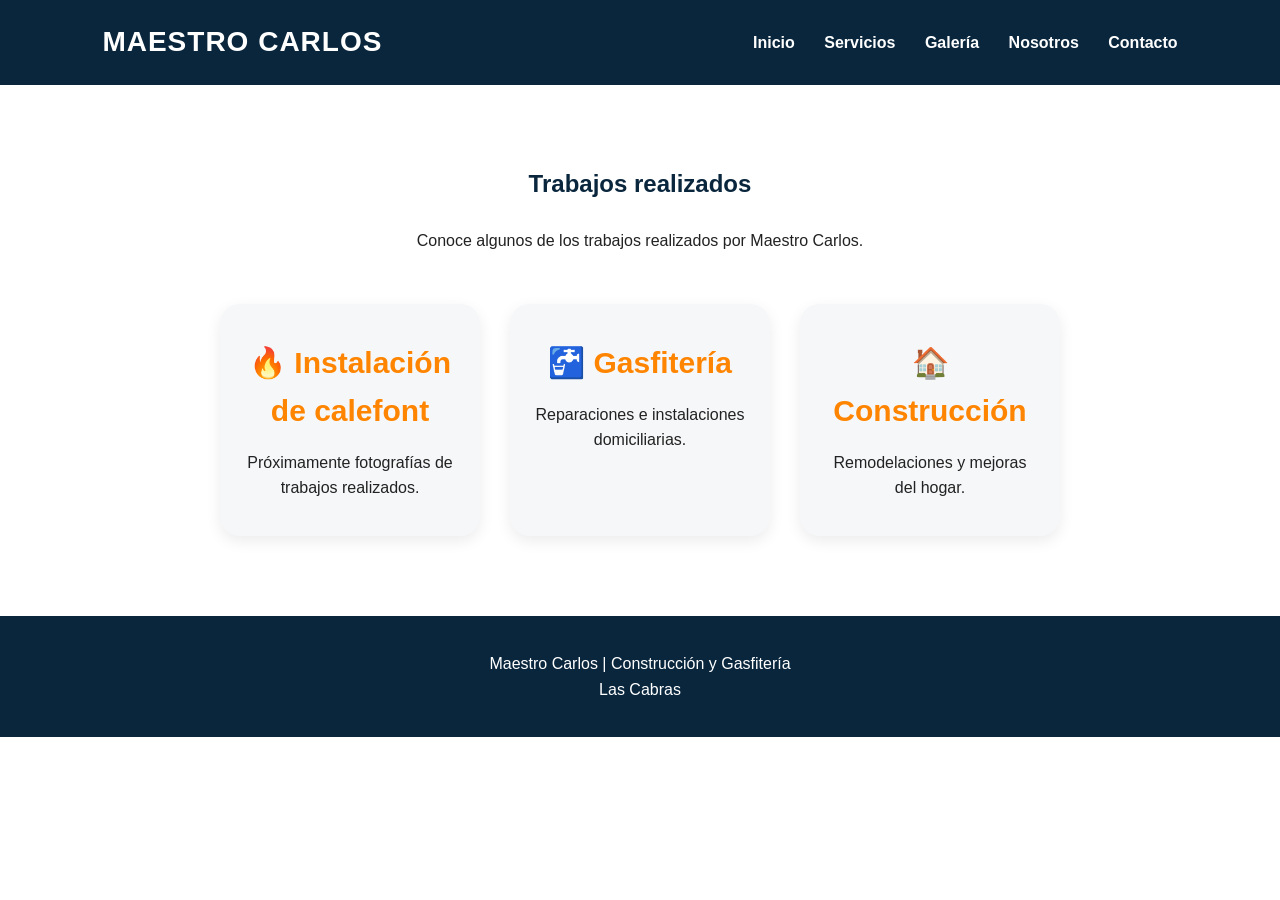
<file: galeria.html>
<!DOCTYPE html>
<html lang="es">

<head>

<meta charset="UTF-8">
<meta name="viewport" content="width=device-width, initial-scale=1.0">

<title>Galería | Maestro Carlos</title>

<link rel="stylesheet" href="css/style.css">

</head>


<body>


<header>

<div class="logo">
MAESTRO CARLOS
</div>


<nav>

<a href="index.html">Inicio</a>
<a href="servicios.html">Servicios</a>
<a href="galeria.html">Galería</a>
<a href="nosotros.html">Nosotros</a>
<a href="contacto.html">Contacto</a>

</nav>

</header>



<section class="experiencia">


<h1>
Trabajos realizados
</h1>


<p>
Conoce algunos de los trabajos realizados por Maestro Carlos.
</p>



<div class="tarjetas">


<div>

<h3>
🔥 Instalación de calefont
</h3>

<p>
Próximamente fotografías de trabajos realizados.
</p>

</div>



<div>

<h3>
🚰 Gasfitería
</h3>

<p>
Reparaciones e instalaciones domiciliarias.
</p>

</div>



<div>

<h3>
🏠 Construcción
</h3>

<p>
Remodelaciones y mejoras del hogar.
</p>

</div>


</div>



</section>




<footer>

<p>
Maestro Carlos | Construcción y Gasfitería
</p>

<p>
Las Cabras
</p>

</footer>



</body>

</html>
</file>
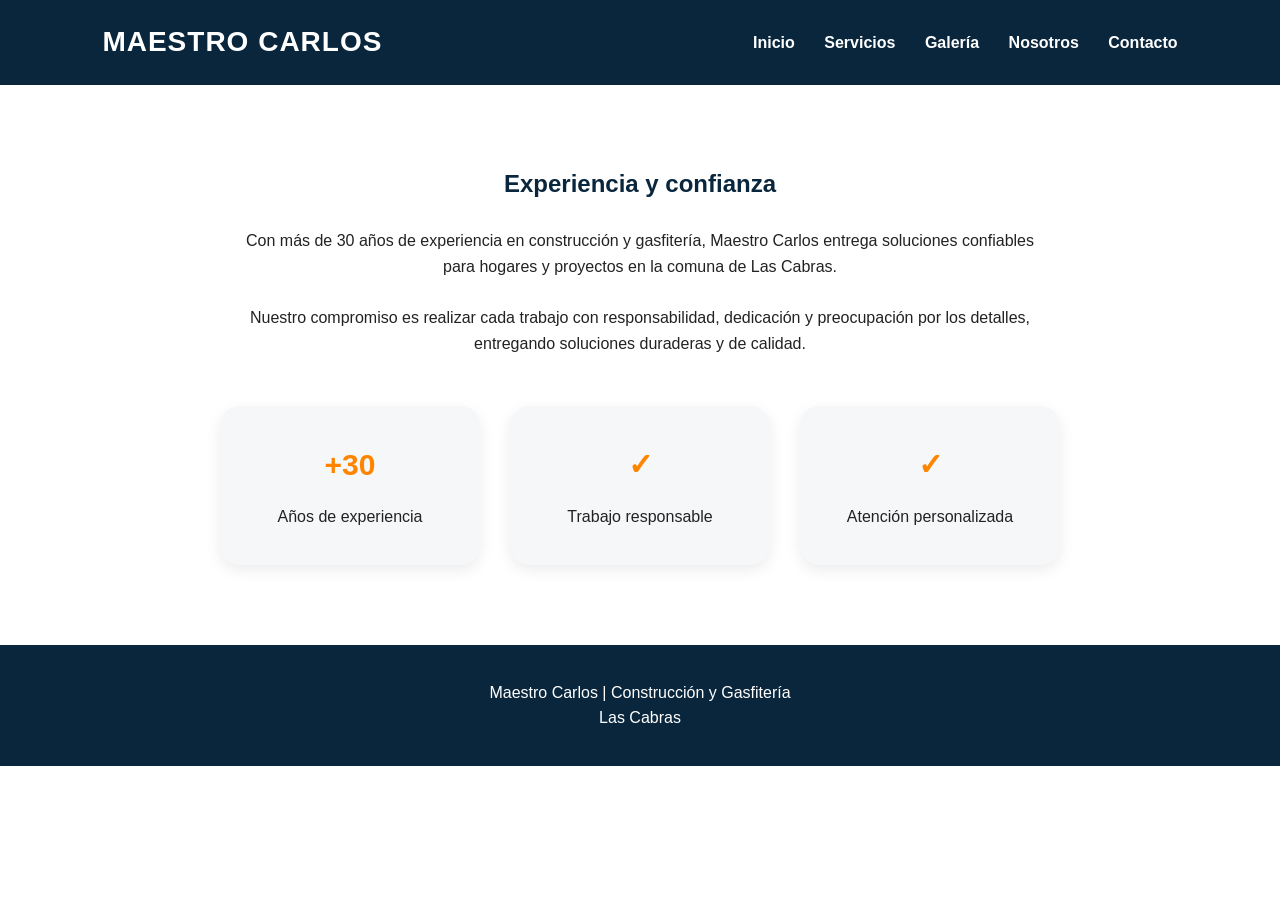
<file: nosotros.html>
<!DOCTYPE html>
<html lang="es">

<head>

<meta charset="UTF-8">
<meta name="viewport" content="width=device-width, initial-scale=1.0">

<title>Nosotros | Maestro Carlos</title>

<link rel="stylesheet" href="css/style.css">

</head>


<body>


<header>

<div class="logo">
MAESTRO CARLOS
</div>


<nav>

<a href="index.html">Inicio</a>
<a href="servicios.html">Servicios</a>
<a href="galeria.html">Galería</a>
<a href="nosotros.html">Nosotros</a>
<a href="contacto.html">Contacto</a>

</nav>

</header>



<section class="experiencia">


<h1>
Experiencia y confianza
</h1>


<p>

Con más de 30 años de experiencia en construcción y gasfitería,
Maestro Carlos entrega soluciones confiables para hogares
y proyectos en la comuna de Las Cabras.

</p>


<br>


<p>

Nuestro compromiso es realizar cada trabajo con responsabilidad,
dedicación y preocupación por los detalles, entregando soluciones
duraderas y de calidad.

</p>



<div class="tarjetas">


<div>

<h3>
+30
</h3>

<p>
Años de experiencia
</p>

</div>



<div>

<h3>
✓
</h3>

<p>
Trabajo responsable
</p>

</div>



<div>

<h3>
✓
</h3>

<p>
Atención personalizada
</p>

</div>


</div>


</section>



<footer>

<p>
Maestro Carlos | Construcción y Gasfitería
</p>

<p>
Las Cabras
</p>

</footer>


</body>

</html>
</file>
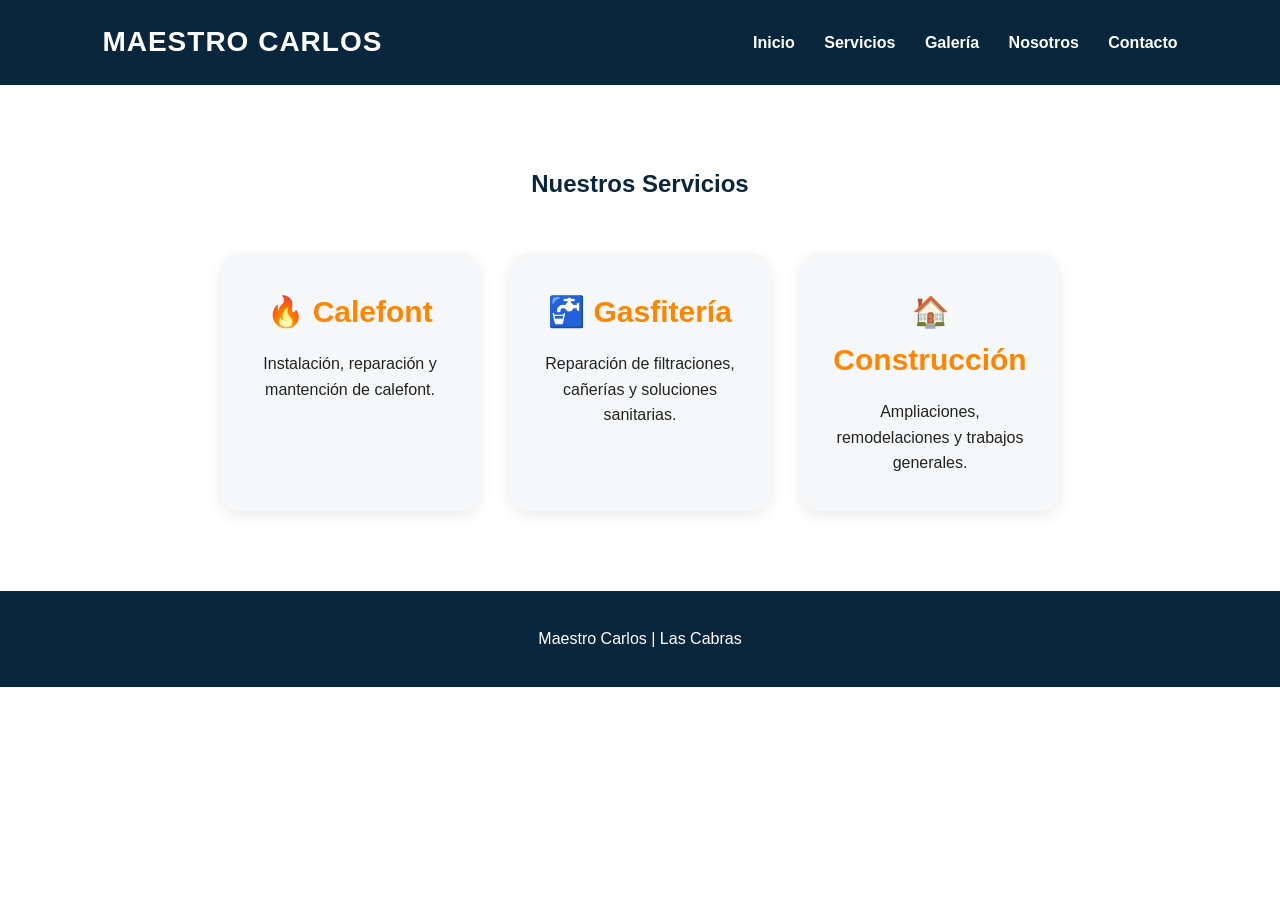
<file: servicios.html>
<!DOCTYPE html>
<html lang="es">

<head>

<meta charset="UTF-8">
<meta name="viewport" content="width=device-width, initial-scale=1.0">

<title>Servicios | Maestro Carlos</title>

<link rel="stylesheet" href="css/style.css">

</head>


<body>


<header>

<div class="logo">
MAESTRO CARLOS
</div>


<nav>

<a href="index.html">Inicio</a>
<a href="servicios.html">Servicios</a>
<a href="galeria.html">Galería</a>
<a href="nosotros.html">Nosotros</a>
<a href="contacto.html">Contacto</a>

</nav>

</header>



<section class="experiencia">


<h1>
Nuestros Servicios
</h1>


<div class="tarjetas">


<div>

<h3>
🔥 Calefont
</h3>

<p>
Instalación, reparación y mantención de calefont.
</p>

</div>



<div>

<h3>
🚰 Gasfitería
</h3>

<p>
Reparación de filtraciones, cañerías y soluciones sanitarias.
</p>

</div>



<div>

<h3>
🏠 Construcción
</h3>

<p>
Ampliaciones, remodelaciones y trabajos generales.
</p>

</div>


</div>


</section>



<footer>

<p>
Maestro Carlos | Las Cabras
</p>

</footer>


</body>

</html>
</file>
<file: css/style.css>
*{
    margin:0;
    padding:0;
    box-sizing:border-box;
    font-family:'Arial', sans-serif;
}

body{
    background:#ffffff;
    color:#222;
    line-height:1.6;
}


/* HEADER */

header{

    background:#09263d;
    color:white;

    display:flex;
    justify-content:space-between;
    align-items:center;

    padding:20px 8%;

    position:sticky;
    top:0;
    z-index:100;

}


.logo{

    font-size:28px;
    font-weight:800;
    letter-spacing:1px;

}


nav a{

    color:white;
    text-decoration:none;

    margin-left:25px;

    font-weight:bold;

}


nav a:hover{

    color:#ff8500;

}


/* HERO */

.hero{

    min-height:85vh;

    display:flex;
    align-items:center;

    padding:8%;

    background:

    linear-gradient(
    rgba(0,0,0,.55),
    rgba(0,0,0,.55)
    ),

    url("../img/maestro.jpg");

    background-size:cover;

    background-position:center;

}



.hero-content{

    max-width:650px;

    color:white;

}


.hero h1{

    font-size:55px;

    margin-bottom:20px;

}


.hero h2{

    color:#ff8500;

    margin-bottom:20px;

}


.hero p{

    font-size:20px;

}



/* BOTONES */

.boton{

    display:inline-block;

    margin-top:30px;

    background:#ff8500;

    color:white;

    padding:16px 35px;

    border-radius:30px;

    text-decoration:none;

    font-weight:bold;

    transition:.3s;

}


.boton:hover{

    background:#d96f00;

}



/* SECCIONES */

.experiencia{

    padding:80px 8%;

    text-align:center;

}


.experiencia h1,
.experiencia h2{

    color:#09263d;

    margin-bottom:25px;

}



.experiencia p{

    max-width:800px;

    margin:auto;

}



/* TARJETAS */


.tarjetas{

    display:flex;

    justify-content:center;

    flex-wrap:wrap;

    gap:30px;

    margin-top:50px;

}


.tarjetas div{

    width:260px;

    background:#f5f7f9;

    padding:35px 25px;

    border-radius:20px;

    box-shadow:0 5px 15px rgba(0,0,0,.08);

}


.tarjetas h3{

    font-size:30px;

    color:#ff8500;

    margin-bottom:15px;

}



/* FOOTER */


footer{

    background:#09263d;

    color:white;

    text-align:center;

    padding:35px;

}



/* WHATSAPP FLOTANTE */


.whatsapp{

    position:fixed;

    right:25px;

    bottom:25px;

    background:#25D366;

    color:white;

    width:60px;

    height:60px;

    border-radius:50%;

    display:flex;

    justify-content:center;

    align-items:center;

    font-size:30px;

    text-decoration:none;

}


/* CELULAR */


@media(max-width:768px){


header{

    flex-direction:column;

}


nav{

    margin-top:20px;

}


nav a{

    margin:10px;

}


.hero h1{

    font-size:38px;

}


.tarjetas{

    flex-direction:column;

    align-items:center;

}


}
</file>
